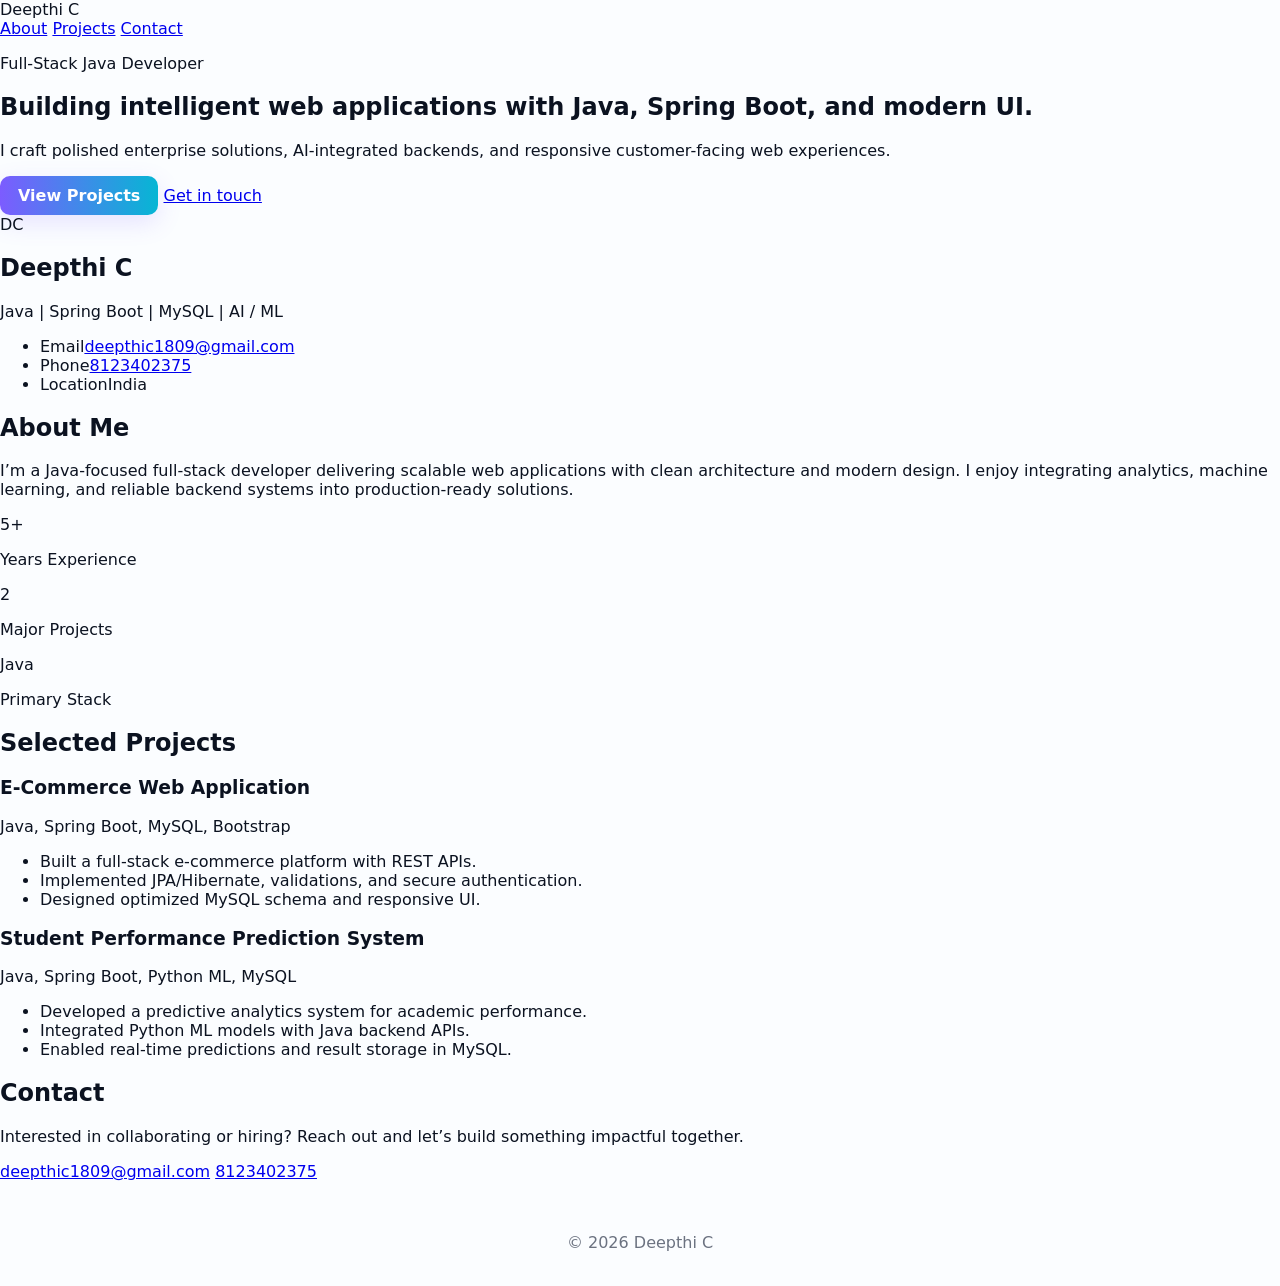
<file: target/portfolio/index.html>
<!DOCTYPE html>
<html lang="en">
  <head>
    <meta charset="utf-8" />
    <meta name="viewport" content="width=device-width,initial-scale=1" />
    <title>Deepthi C – Portfolio</title>
    <link rel="stylesheet" href="assets/css/style.css" />
  </head>
  <body>
    <div class="page-shell">
      <header class="topbar">
        <div class="brand">Deepthi  C</div>
        <nav class="nav-links">
          <a href="#about">About</a>
          <a href="#projects">Projects</a>
          <a href="#contact">Contact</a>
        </nav>
      </header>

      <section class="hero">
        <div class="hero-copy">
          <p class="eyebrow">Full-Stack Java Developer</p>
          <h1>Building intelligent web applications with Java, Spring Boot, and modern UI.</h1>
          <p class="hero-text">I craft polished enterprise solutions, AI-integrated backends, and responsive customer-facing web experiences.</p>
          <div class="hero-actions">
            <a class="button primary" href="#projects">View Projects</a>
            <a class="button secondary" href="#contact">Get in touch</a>
          </div>
        </div>

        <div class="hero-card">
          <div class="profile-chip"><span>DC</span></div>
          <h2>Deepthi C</h2>
          <p class="profile-role">Java | Spring Boot | MySQL | AI / ML</p>
          <ul class="profile-details">
            <li><span>Email</span><a href="mailto:deepthic1809@gmail.com">deepthic1809@gmail.com</a></li>
            <li><span>Phone</span><a href="tel:8123402375">8123402375</a></li>
            <li><span>Location</span>India</li>
          </ul>
        </div>
      </section>

      <section id="about" class="section">
        <div class="section-intro">
          <h2>About Me</h2>
          <p>I’m a Java-focused full-stack developer delivering scalable web applications with clean architecture and modern design. I enjoy integrating analytics, machine learning, and reliable backend systems into production-ready solutions.</p>
        </div>

        <div class="stats-grid">
          <div class="stat-card">
            <span>5+</span>
            <p>Years Experience</p>
          </div>
          <div class="stat-card">
            <span>2</span>
            <p>Major Projects</p>
          </div>
          <div class="stat-card">
            <span>Java</span>
            <p>Primary Stack</p>
          </div>
        </div>
      </section>

      <section id="projects" class="section section-projects">
        <h2>Selected Projects</h2>

        <div class="project-list">
          <article class="project-card">
            <h3>E-Commerce Web Application</h3>
            <p class="project-sub">Java, Spring Boot, MySQL, Bootstrap</p>
            <ul>
              <li>Built a full-stack e-commerce platform with REST APIs.</li>
              <li>Implemented JPA/Hibernate, validations, and secure authentication.</li>
              <li>Designed optimized MySQL schema and responsive UI.</li>
            </ul>
          </article>

          <article class="project-card">
            <h3>Student Performance Prediction System</h3>
            <p class="project-sub">Java, Spring Boot, Python ML, MySQL</p>
            <ul>
              <li>Developed a predictive analytics system for academic performance.</li>
              <li>Integrated Python ML models with Java backend APIs.</li>
              <li>Enabled real-time predictions and result storage in MySQL.</li>
            </ul>
          </article>
        </div>
      </section>

      <section id="contact" class="section contact-section">
        <div class="section-intro">
          <h2>Contact</h2>
          <p>Interested in collaborating or hiring? Reach out and let’s build something impactful together.</p>
        </div>

        <div class="contact-card">
          <a href="mailto:deepthic1809@gmail.com">deepthic1809@gmail.com</a>
          <a href="tel:8123402375">8123402375</a>
        </div>
      </section>

      <footer class="footer">
        <p>© <span id="year"></span> Deepthi C</p>
      </footer>
    </div>

    <script>document.getElementById('year').textContent = new Date().getFullYear();</script>
  </body>
</html>
</file>
<file: target/portfolio/assets/css/style.css>
:root{
  --bg:#fbfdff;
  --surface:#ffffff;
  --muted:#6b7280;
  --text:#0b1220;
  --accent:#7c5cff; /* Primary modern violet */
  --accent-2:#06b6d4; /* Teal accent for gradients */
  --radius:12px;
}

*{box-sizing:border-box}
html,body{height:100%}
body{
  margin:0;
  font-family:Inter,system-ui,Segoe UI,Roboto,Arial,Helvetica,sans-serif;
  background:var(--bg);
  color:var(--text);
  -webkit-font-smoothing:antialiased;
}

.hero-simple{display:flex;align-items:center;justify-content:center;padding:96px 20px;background:linear-gradient(180deg,#fbfdff,#f4f7ff);text-align:center}
.hero-simple .name{font-size:2.2rem;margin:0 0 8px;color:var(--text);letter-spacing:-0.02em}
.role{color:var(--muted);margin:0 0 12px;font-weight:600}
.tagline{max-width:640px;margin:0 auto 18px;color:var(--muted)}
.primary{display:inline-block;padding:10px 18px;border-radius:10px;background:linear-gradient(90deg,var(--accent),var(--accent-2));color:#fff;text-decoration:none;font-weight:700;box-shadow:0 8px 24px rgba(124,92,255,0.16);transition:transform .18s ease,box-shadow .18s ease}
.primary:hover{transform:translateY(-3px);box-shadow:0 18px 40px rgba(6,182,212,0.12)}

.section-simple{padding:48px 20px}
.section-simple .inner{max-width:880px;margin:0 auto}
.section-simple h2{margin:0 0 12px;font-size:1.2rem;color:var(--text)}
.section-simple p{color:var(--muted);line-height:1.6}

.work-list{display:grid;grid-template-columns:1fr;gap:12px;margin-top:12px}
.work-item{background:var(--surface);padding:16px;border-radius:10px;border:1px solid rgba(11,18,32,0.04);box-shadow:0 6px 20px rgba(11,18,32,0.04)}
.work-item h3{margin:0 0 6px}
.work-item p{margin:0;color:var(--muted)}

/* Employee-style layout */
.wrapper{max-width:1100px;margin:28px auto;padding:24px}
.header{display:flex;align-items:center;padding:18px;border-radius:14px;background:linear-gradient(90deg,rgba(124,92,255,0.05),rgba(6,182,212,0.03));border:1px solid rgba(11,18,32,0.04)}
.profile{display:flex;gap:18px;align-items:center}
.avatar{width:96px;height:96px;border-radius:50%;background:linear-gradient(135deg,var(--accent),var(--accent-2));display:flex;align-items:center;justify-content:center;color:#fff;font-weight:700;font-size:26px}
.meta .fullname{margin:0;font-size:1.4rem}
.meta .title{margin:6px 0;color:var(--muted);font-weight:600}
.meta .location{margin:0;color:var(--muted);font-size:0.95rem}
.contact{margin-top:8px;color:var(--muted)}
.contact a{color:var(--text);text-decoration:none}
.btn{display:inline-block;padding:8px 14px;border-radius:10px;background:linear-gradient(90deg,var(--accent),var(--accent-2));color:#fff;text-decoration:none;font-weight:700;margin-right:8px}
.btn.ghost{background:transparent;border:1px solid rgba(11,18,32,0.06);color:var(--text)}

.main{display:grid;grid-template-columns:2fr 1fr;gap:20px;margin-top:18px}
.card{background:var(--surface);padding:20px;border-radius:12px;border:1px solid rgba(11,18,32,0.04);box-shadow:0 8px 30px rgba(11,18,32,0.04)}
.summary p{color:var(--muted);line-height:1.6}
.grid{display:grid;grid-template-columns:1fr 320px;gap:20px}
.skills{list-style:none;padding:0;margin:8px 0 0;display:grid;gap:8px}
.skills li{background:linear-gradient(90deg,rgba(124,92,255,0.06),rgba(6,182,212,0.04));padding:8px;border-radius:8px;color:var(--text);font-weight:600}
.muted{color:var(--muted)}
.projects{list-style:none;padding:0;margin:0}
.projects li{padding:12px 0;border-bottom:1px solid rgba(11,18,32,0.03)}

.project-points{margin:8px 0 0 18px;padding:0;color:var(--muted)}
.project-points li{margin:6px 0;line-height:1.5}

.footer{text-align:center;color:var(--muted);padding:18px;margin-top:18px}

@media(max-width:900px){
  .main{grid-template-columns:1fr}
  .grid{grid-template-columns:1fr}
  .avatar{width:76px;height:76px;font-size:20px}
}

.footer-simple{padding:28px 20px;text-align:center;color:var(--muted)}

@media(min-width:720px){
  .work-list{grid-template-columns:repeat(2,1fr)}
}
</file>
